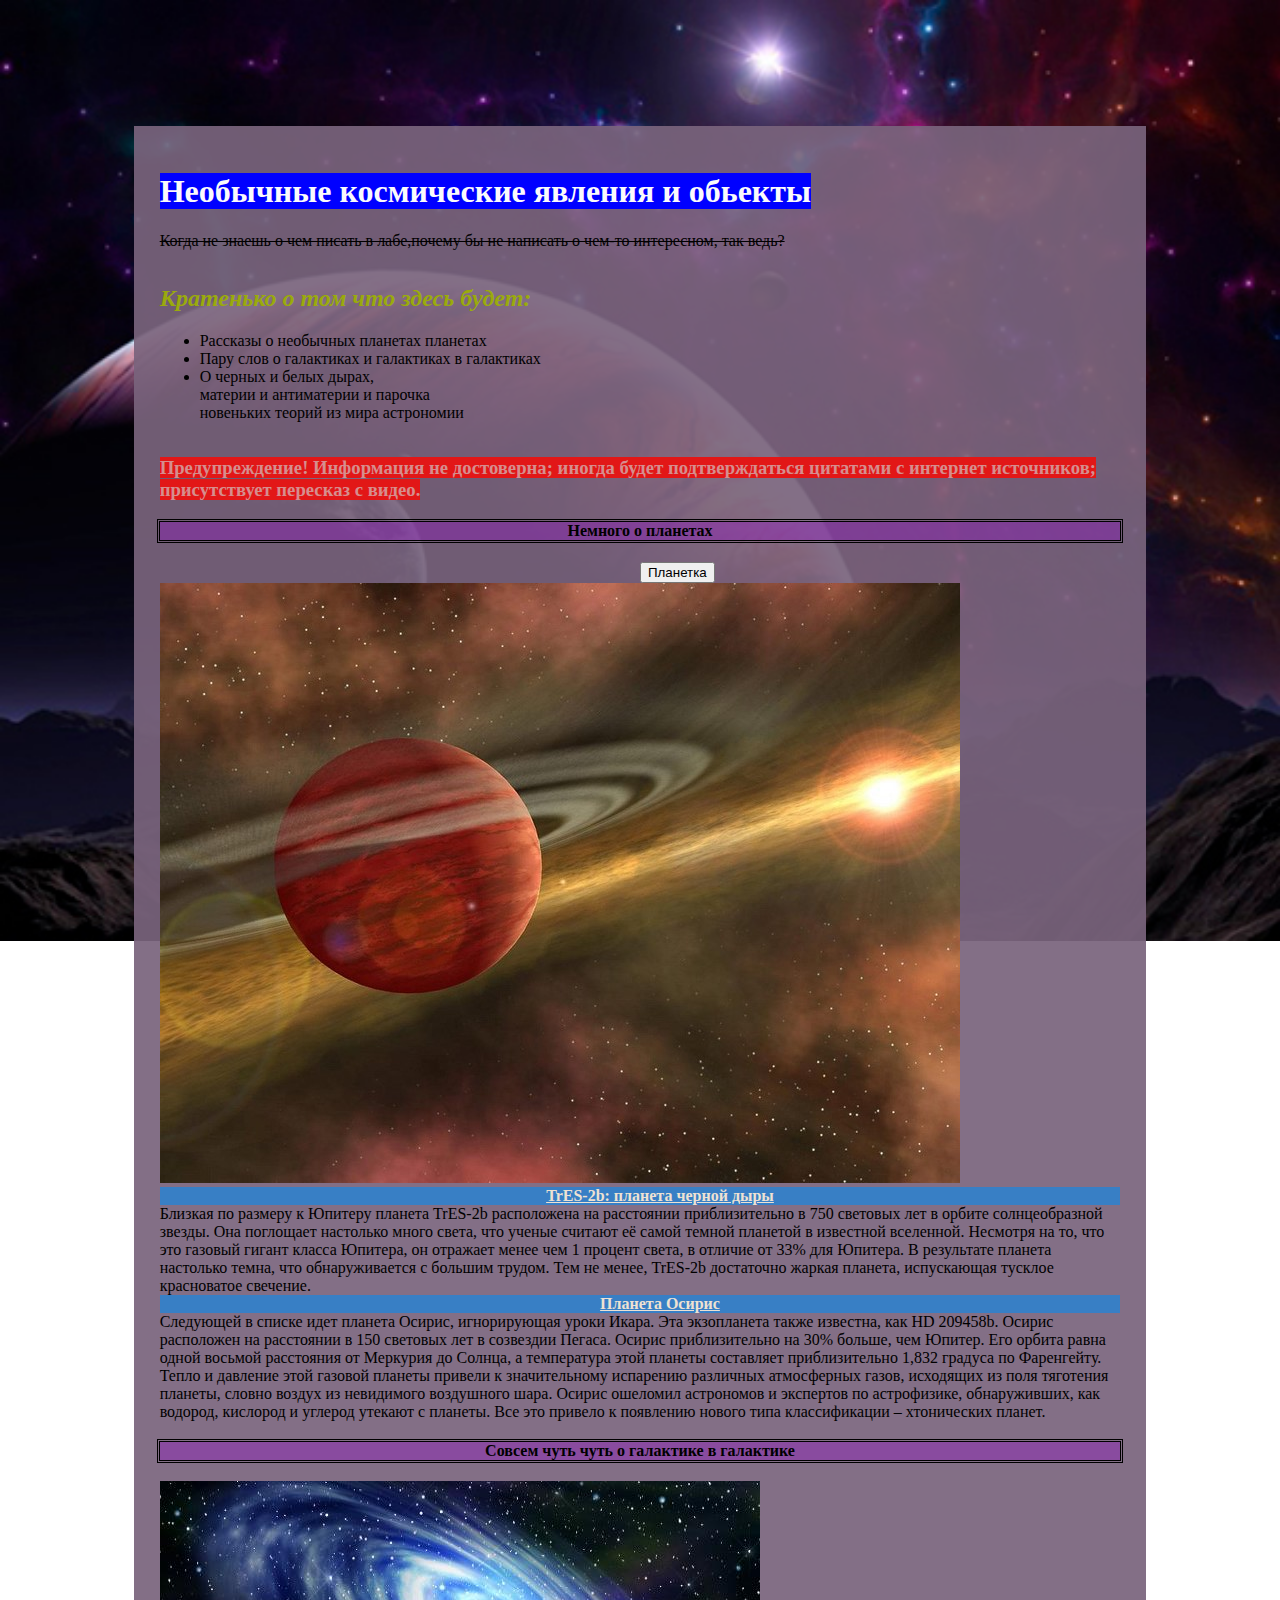
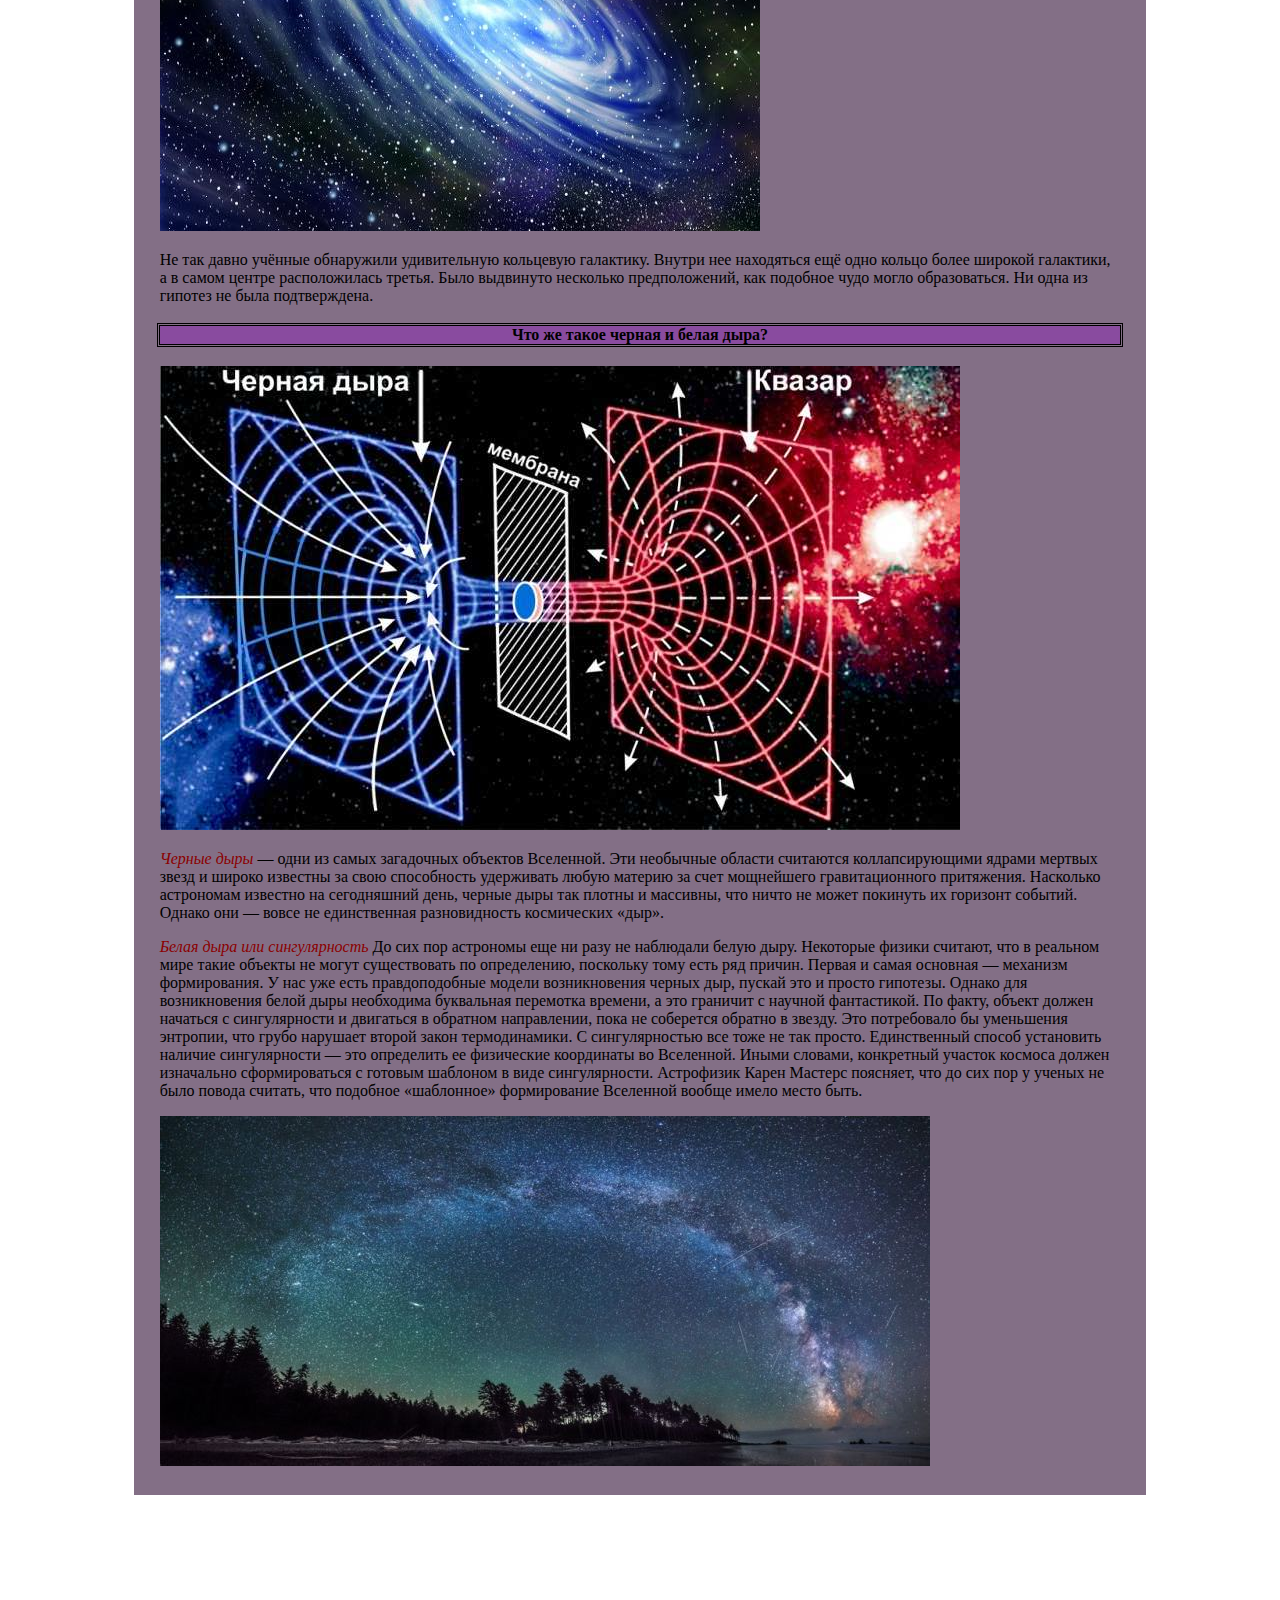
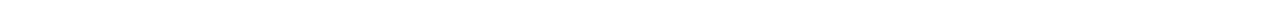
<file: index.html>
<!DOCTYPE html>
<html lang="en">
<head>
    <meta charset="UTF-8">
    <meta name="viewport" content="width=device-width, initial-scale=1.0">
    <title>Document</title>
    <link rel="stylesheet" href="./css/style.css">

</head>
<body>
    <div class="all">
        <h1><span class="color_bold"> Необычные космические явления и обьекты</span></h1>
        <p><s> Когда не знаешь о чем писать в лабе,почему бы не написать о чем-то интересном, так ведь?</s></p>
    
        <header>
            <div class="menu">
                <h2><i><span class="italic"> Кратенько о том что здесь будет:</span></i></h2>
                <ul>
                    <li id="them1">Рассказы о необычных планетах планетах</li>
                    <li id="them2">Пару слов о галактиках и галактиках в галактиках</li>
                    <li id="them4">О черных и белых дырах,<br> материи и антиматерии и парочка <br>
                        новеньких теорий из мира астрономии </li>
                </ul>
            </div>
        </header>
        <h3><span class="warning">Предупреждение! Информация не достоверна; иногда будет подтверждаться цитатами с интернет источников; присутствует пересказ с видео. </span></h3>

        <main>
            <div class="tem_1">
                <h4 class="underline_1">Немного о планетах</h4>
                <form action="/planet.html">   
                    <button type="button" name ="planet" id="pic1">
                        Планетка
                    </button>
                </form>
                <img src="./img/413322_original.jpg" alt="planet" class="picture">
            </div>
            <div class="column_1"> <div class="planet"> TrES-2b: планета черной дыры </div>
                Близкая по размеру к Юпитеру планета TrES-2b расположена на расстоянии приблизительно в 750 световых лет в орбите солнцеобразной звезды. 
                Она поглощает настолько много света, что ученые считают её самой темной планетой в известной вселенной. 
                Несмотря на то, что это газовый гигант класса Юпитера, он отражает менее чем 1 процент света, в отличие от 33% для Юпитера. 
                В результате планета настолько темна, что обнаруживается с большим трудом. Тем не менее, TrES-2b достаточно жаркая планета, испускающая тусклое красноватое свечение.</div>
            <div class="column_2"> <div class="planet">Планета Осирис</div> 
            Следующей в списке идет планета Осирис, игнорирующая уроки Икара. Эта экзопланета также известна, как HD 209458b. 
            Осирис расположен на расстоянии в 150 световых лет в созвездии Пегаса. Осирис приблизительно на 30% больше, чем Юпитер. Его орбита равна одной восьмой расстояния от Меркурия до Солнца, а температура этой планеты составляет приблизительно 1,832 градуса по Фаренгейту. Тепло и давление этой газовой планеты привели к значительному испарению различных атмосферных газов, исходящих из поля тяготения планеты, словно воздух из невидимого воздушного шара. Осирис ошеломил астрономов и экспертов по астрофизике, обнаруживших, как водород, кислород и углерод утекают с планеты.
            Все это привело к появлению нового типа классификации – хтонических планет.
            </div>
            <div class="tem_1">
                <h4 class="underline_1">Совсем чуть чуть о галактике в галактике</h4>
                <img src="./img/Спиральные_галактики.jpg" alt="planet" class="picture">
            </div>
            <p>Не так давно учённые обнаружили удивительную кольцевую галактику. Внутри нее находяться ещё одно кольцо более широкой галактики, а в самом центре расположилась третья. Было выдвинуто несколько предположений, как подобное чудо могло образоваться. Ни одна из гипотез не была подтверждена.</p>
            <div class="tem_1">
                <h4 class="underline_1">Что же такое черная и белая дыра?</h4>
                <img src="./img/CHernaya-dyra-sruktura.jpg" alt="planet" class="picture">
            </div>
            <p><span class="hole"> <i> Черные дыры</i></span>  — одни из самых загадочных объектов Вселенной. Эти необычные области считаются коллапсирующими ядрами мертвых звезд и широко известны за свою способность удерживать любую материю за счет мощнейшего гравитационного притяжения. Насколько астрономам известно на сегодняшний день, черные дыры так плотны и массивны, что ничто не может покинуть их горизонт событий. Однако они — вовсе не единственная разновидность космических «дыр».</p>
            <p><span class="hole"> <i>Белая дыра или сингулярность </i></span> До сих пор астрономы еще ни разу не наблюдали белую дыру. Некоторые физики считают, что в реальном мире такие объекты не могут существовать по определению, поскольку тому есть ряд причин.

                Первая и самая основная — механизм формирования. У нас уже есть правдоподобные модели возникновения черных дыр, пускай это и просто гипотезы. Однако для возникновения белой дыры необходима буквальная перемотка времени, а это граничит с научной фантастикой. По факту, объект должен начаться с сингулярности и двигаться в обратном направлении, пока не соберется обратно в звезду. Это потребовало бы уменьшения энтропии, что грубо нарушает второй закон термодинамики.
                
                С сингулярностью все тоже не так просто. Единственный способ установить наличие сингулярности — это определить ее физические координаты во Вселенной. Иными словами, конкретный участок космоса должен изначально сформироваться с готовым шаблоном в виде сингулярности. Астрофизик Карен Мастерс поясняет, что до сих пор у ученых не было повода считать, что подобное «шаблонное» формирование Вселенной вообще имело место быть.</p>
        </main>
        <footer>
            <img src="./img/6e8f94ae-85a0-44ee-ba8b-f46cb60705d8.jpeg" alt="" id="pic.back" class="picture" />
        </footer>
    </div>

</body>
</html>
</file>
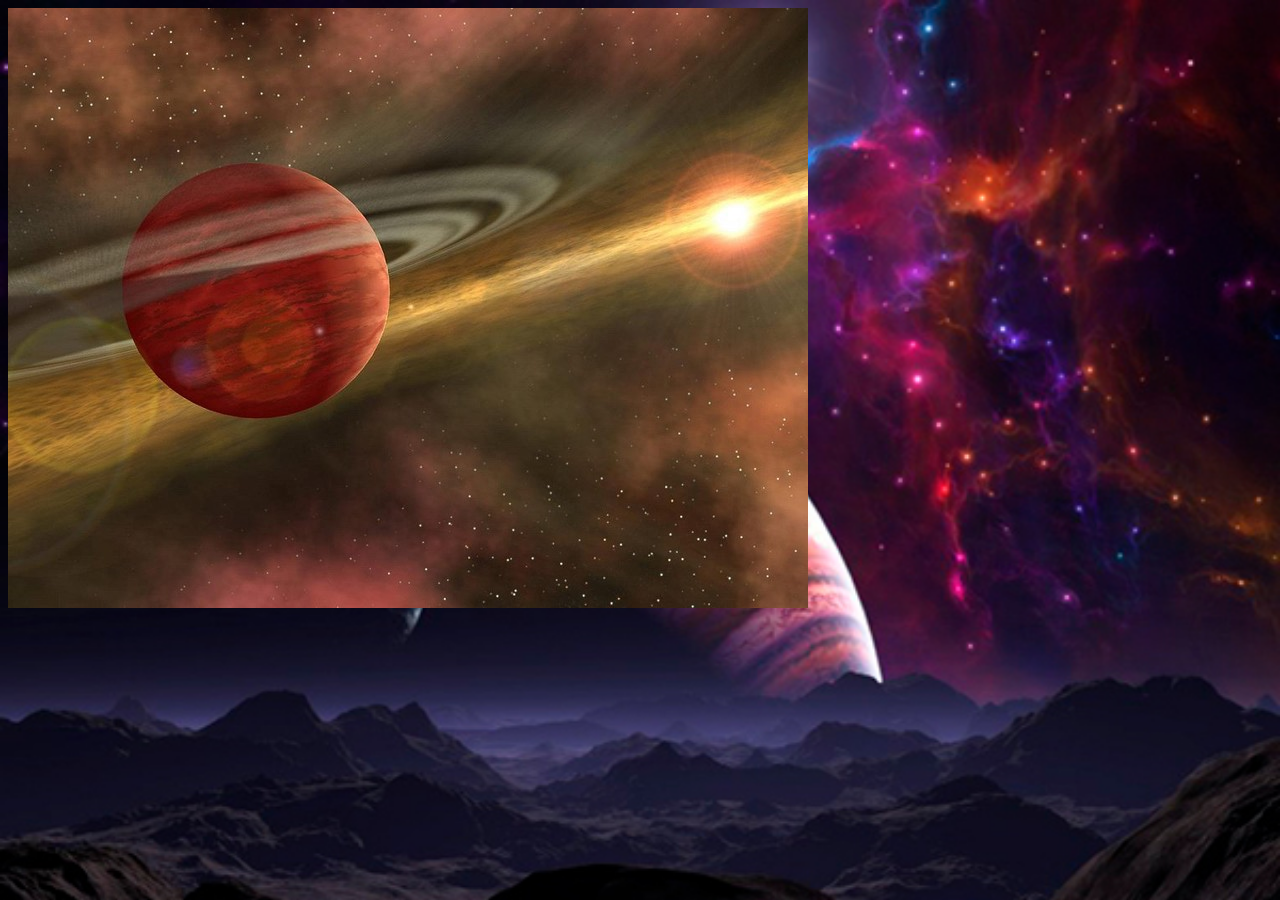
<file: planet.html>
<!DOCTYPE html>
<html lang="en">
<head>
    <meta charset="UTF-8">
    <meta name="viewport" content="width=device-width, initial-scale=1.0">
    <title>Document</title>
    <link rel="stylesheet" href="./css/style.css">
    <link rel="stylesheet" href="./img/413322_original.jpg">
</head>
<body>
    <img src="./img/413322_original.jpg" alt="planet">
</body>
</html>
</file>
<file: css/style.css>
footer{
    margin: 0;
    padding: 0;
    box-sizing: border-box;
}

@media(max-width:590){
    .all{
        margin: 5%;
        padding: 1%;
    }
    
}
.all{
    flex: 1 0 auto;
    background-color: rgba(121, 99, 124, 0.925);
    margin: 10%;
    padding: 2%;
    
}

header{
    display: flex;
}
.menu{
    position: relative;


}
.color_bold{
    position: relative;
    background-color: blue;
    text-align: center;
	width: 100%;
    color: rgb(251, 250, 252);
    margin: auto;
    font-weight: bold;
    background-attachment: scroll;
}

body{
    background: url(../img/kosmos-2.jpg);
    background-size: cover;
    background-repeat:no-repeat;
    background-attachment:fixed;
}
.warning{
    flex: 1 0 auto;
    position: relative;
    color: rgb(214, 142, 142);
    background-color: rgb(226, 23, 23);
    
}

.italic{
    color: rgb(154, 170, 12);
    
}

.picture{
    position: relative;
    max-height: 50%;
    max-width: 100%;
}

.underline_1{
    position: relative;
    left: 0;
    text-align: center;
    outline-style: double;
    background-color: rgba(148, 0, 211, 0.322);
}

#pic1{
    position: relative;
    top: 5%;
    left: 50%;

}
.planet{
    text-decoration:underline;
    text-indent: 40px;
    text-align: center;
    font-weight: bold;
    background-color: rgb(56, 127, 197);
    color: rgb(238, 226, 211);
}
.hole{
    color: darkred;

    
}
</file>
